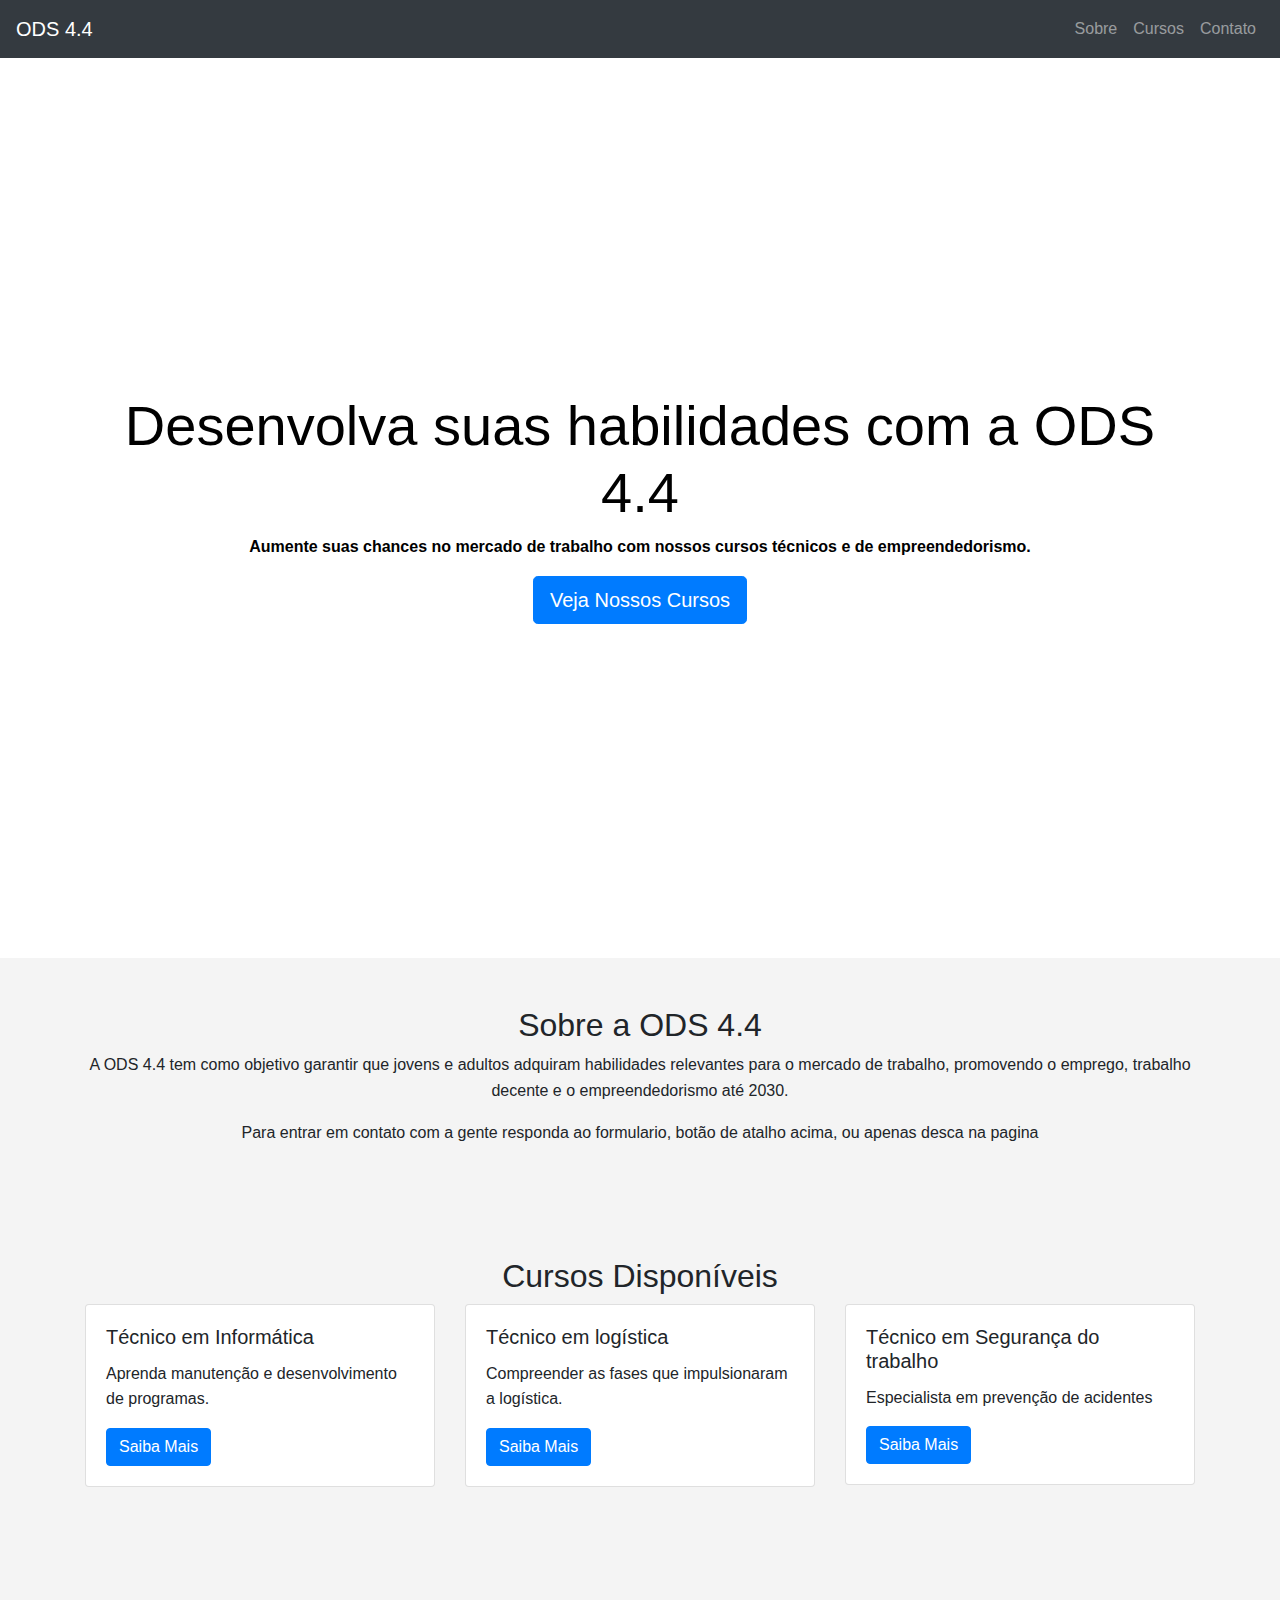
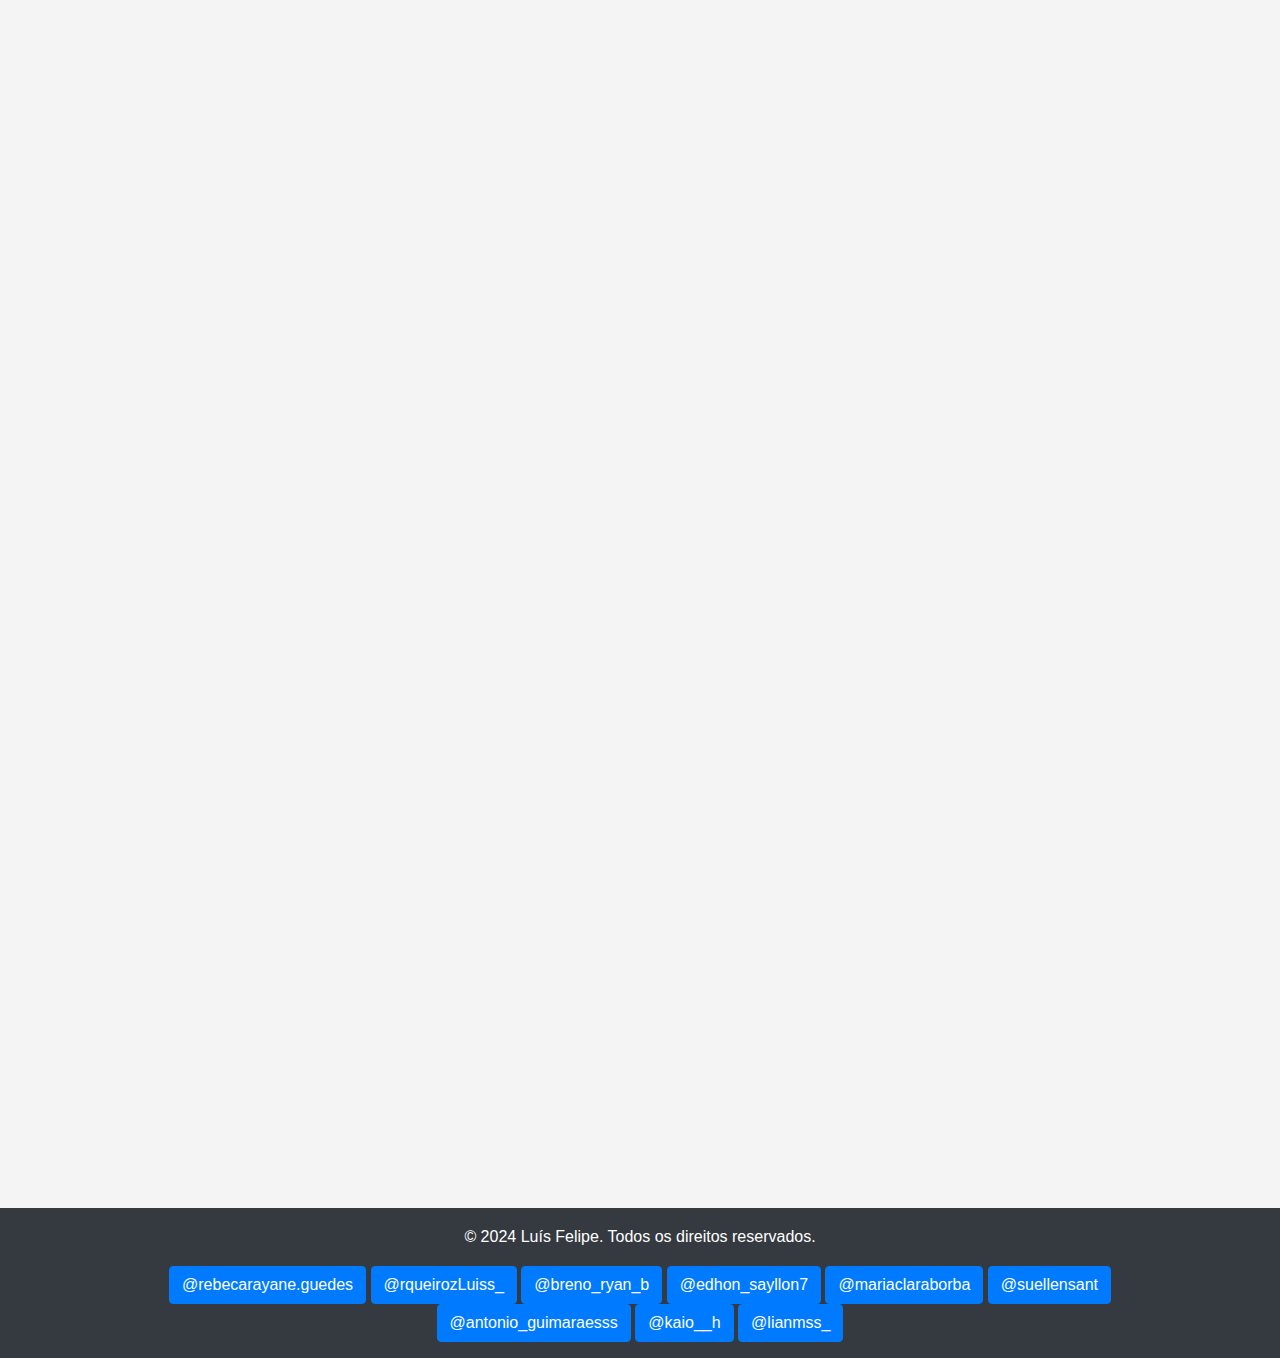
<file: index.html>
<!DOCTYPE html><!DOCTYPE html>
<html lang="pt-br">
<head>
    <meta charset="UTF-8">
    <meta name="viewport" content="width=device-width, initial-scale=1.0">
    <title>Plataforma de Qualificação Técnica para Jovens</title>
    <link rel="stylesheet" href="https://stackpath.bootstrapcdn.com/bootstrap/4.5.2/css/bootstrap.min.css">
    <link rel="stylesheet" href="style.css">
</head>
<body>
    <!-- Navegação -->
    <nav class="navbar navbar-expand-lg navbar-dark bg-dark">
        <a class="navbar-brand" href="#">ODS 4.4</a>
        <button class="navbar-toggler" type="button" data-toggle="collapse" data-target="#navbarNav" aria-controls="navbarNav" aria-expanded="false" aria-label="Toggle navigation">
            <span class="navbar-toggler-icon"></span>
        </button>
        <div class="collapse navbar-collapse" id="navbarNav">
            <ul class="navbar-nav ml-auto">
                <li class="nav-item"><a class="nav-link" href="#about">Sobre</a></li>
                <li class="nav-item"><a class="nav-link" href="#courses">Cursos</a></li>
                <li class="nav-item"><a class="nav-link" href="#contact">Contato</a></li>
            </ul>
        </div>
    </nav>

    <!-- Cabeçalho -->
    <header class="hero">
        <div class="container">
            <h1>Desenvolva suas habilidades com a ODS 4.4</h1>
            <p><b>Aumente suas chances no mercado de trabalho com nossos cursos técnicos e de empreendedorismo.</b></p>
            <a href="#courses" class="btn btn-primary btn-lg">Veja Nossos Cursos</a>
        </div>
    </header>

    <!-- Sobre -->
    <section id="about" class="about py-5">
        <div class="container">
            <h2 class="text-center">Sobre a ODS 4.4</h2>
            <p class="text-center">A ODS 4.4 tem como objetivo garantir que jovens e adultos adquiram habilidades relevantes para o mercado de trabalho, promovendo o emprego, trabalho decente e o empreendedorismo até 2030.</p>
            <p class="text-center">Para entrar em contato com a gente responda ao formulario, botão de atalho acima, ou apenas desca na pagina</p>
        </div>
    </section>

    <!-- Cursos -->
    <section id="courses" class="courses py-5">
        <div class="container">
            <h2 class="text-center">Cursos Disponíveis</h2>
            <div class="row">
                <div class="col-md-4">
                    <div class="card course-card">
                        <div class="card-body">
                            <h5 class="card-title">Técnico em Informática</h5>
                            <p class="card-text">Aprenda manutenção e desenvolvimento de programas.</p>
                            <a href="infor.html" class="btn btn-primary">Saiba Mais</a>
                        </div>
                    </div>
                </div>
                <div class="col-md-4">
                    <div class="card course-card">
                        <div class="card-body">
                            <h5 class="card-title">Técnico em logística</h5>
                            <p class="card-text">Compreender as fases que impulsionaram a logística.</p>
                            <a href="logi.html" class="btn btn-primary">Saiba Mais</a>
                        </div>
                    </div>
                </div>
                <div class="col-md-4">
                    <div class="card course-card">
                        <div class="card-body">
                            <h5 class="card-title">Técnico em Segurança do trabalho</h5>
                            <p class="card-text">Especialista em prevenção de acidentes</p>
                            <a href="seg.html" class="btn btn-primary">Saiba Mais</a>
                        </div>
                    </div>
                </div>
            </div>
        </div>
    </section>

    <!-- Contato -->
    <section id="contact" class="contact py-5">
        <iframe width="100%" height="1150px" src="https://forms.office.com/Pages/ResponsePage.aspx?id=DQSIkWdsW0yxEjajBLZtrQAAAAAAAAAAAANAATKjnyxUMzlaREVLMzRGSDJJNDFQSUpLVzdQUlhDSi4u&embed=true" frameborder="0" marginwidth="0" marginheight="0" style="border: none; max-width:100%; max: height 2000px;" allowfullscreen webkitallowfullscreen mozallowfullscreen msallowfullscreen></iframe>
    </section>
    <!-- Rodapé -->
    <footer class="footer bg-dark text-white py-3">
        <div class="container text-center">
            <p>© 2024 Luís Felipe. Todos os direitos reservados.</p>
            <a href="https://www.instagram.com/rebecarayane.guedes/" class="btn btn-primary">@rebecarayane.guedes</a>
            <a href="https://www.instagram.com/queirozluiss_/" class="btn btn-primary">@rqueirozLuiss_</a>
            <a href="https://www.instagram.com/breno_ryan_b/" class="btn btn-primary">@breno_ryan_b</a>
            <a href="https://www.instagram.com/edhon_sayllon7/" class="btn btn-primary">@edhon_sayllon7</a>
            <a href="https://www.instagram.com/mariaclaraborba._/" class="btn btn-primary">@mariaclaraborba</a>
            <a href="https://www.instagram.com/suellensant.___/" class="btn btn-primary">@suellensant</a>
            <br>
            <a href="https://www.instagram.com/antonio_guimaraesss/" class="btn btn-primary">@antonio_guimaraesss</a>
            <a href="https://www.instagram.com/kaio__h/" class="btn btn-primary">@kaio__h</a>
            <a href="https://www.instagram.com/lianmss_/" class="btn btn-primary">@lianmss_</a>
        </div>
    </footer>

    <!-- Inclua jQuery, Popper.js e Bootstrap JS -->
    <script src="https://code.jquery.com/jquery-3.5.1.slim.min.js" defer></script>
    <script src="https://cdn.jsdelivr.net/npm/@popperjs/core@2.9.3/dist/umd/popper.min.js" defer></script>
    <script src="https://stackpath.bootstrapcdn.com/bootstrap/4.5.2/js/bootstrap.min.js" defer></script>
</body>
</html>
</file>
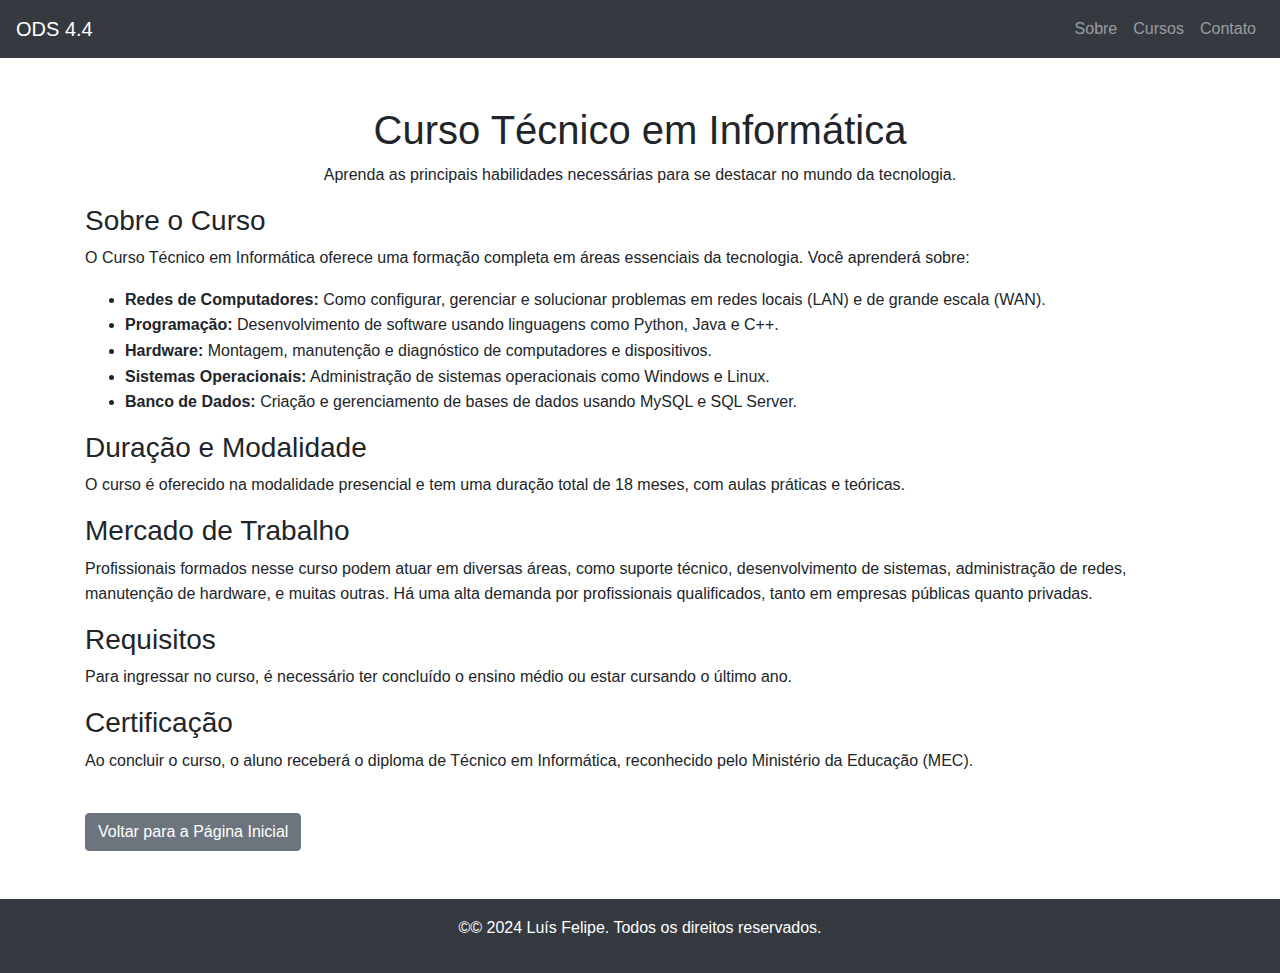
<file: infor.html>
<!DOCTYPE html>
<html lang="pt-br">
<head>
    <meta charset="UTF-8">
    <meta name="viewport" content="width=device-width, initial-scale=1.0">
    <title>Curso T&eacute;cnico em Inform&aacute;tica</title>
    <link rel="stylesheet" href="https://stackpath.bootstrapcdn.com/bootstrap/4.5.2/css/bootstrap.min.css">
    <link rel="stylesheet" href="style.css">
</head>
<body>
    <!-- Navega&ccedil;&atilde;o -->
    <nav class="navbar navbar-expand-lg navbar-dark bg-dark">
        <a class="navbar-brand" href="index.html">ODS 4.4</a>
        <button class="navbar-toggler" type="button" data-toggle="collapse" data-target="#navbarNav" aria-controls="navbarNav" aria-expanded="false" aria-label="Toggle navigation">
            <span class="navbar-toggler-icon"></span>
        </button>
        <div class="collapse navbar-collapse" id="navbarNav">
            <ul class="navbar-nav ml-auto">
                <li class="nav-item"><a class="nav-link" href="index.html#about">Sobre</a></li>
                <li class="nav-item"><a class="nav-link" href="index.html#courses">Cursos</a></li>
                <li class="nav-item"><a class="nav-link" href="index.html#contact">Contato</a></li>
            </ul>
        </div>
    </nav>

    <!-- Conte&uacute;do principal -->
    <section class="py-5">
        <div class="container">
            <h1 class="text-center">Curso T&eacute;cnico em Inform&aacute;tica</h1>
            <p class="text-center">Aprenda as principais habilidades necess&aacute;rias para se destacar no mundo da tecnologia.</p>

            <h3>Sobre o Curso</h3>
            <p>O Curso T&eacute;cnico em Inform&aacute;tica oferece uma forma&ccedil;&atilde;o completa em &aacute;reas essenciais da tecnologia. Voc&ecirc; aprender&aacute; sobre:</p>
            <ul>
                <li><strong>Redes de Computadores:</strong> Como configurar, gerenciar e solucionar problemas em redes locais (LAN) e de grande escala (WAN).</li>
                <li><strong>Programa&ccedil;&atilde;o:</strong> Desenvolvimento de software usando linguagens como Python, Java e C++.</li>
                <li><strong>Hardware:</strong> Montagem, manuten&ccedil;&atilde;o e diagn&oacute;stico de computadores e dispositivos.</li>
                <li><strong>Sistemas Operacionais:</strong> Administra&ccedil;&atilde;o de sistemas operacionais como Windows e Linux.</li>
                <li><strong>Banco de Dados:</strong> Cria&ccedil;&atilde;o e gerenciamento de bases de dados usando MySQL e SQL Server.</li>
            </ul>

            <h3>Dura&ccedil;&atilde;o e Modalidade</h3>
            <p>O curso &eacute; oferecido na modalidade presencial e tem uma dura&ccedil;&atilde;o total de 18 meses, com aulas pr&aacute;ticas e te&oacute;ricas.</p>

            <h3>Mercado de Trabalho</h3>
            <p>Profissionais formados nesse curso podem atuar em diversas &aacute;reas, como suporte t&eacute;cnico, desenvolvimento de sistemas, administra&ccedil;&atilde;o de redes, manuten&ccedil;&atilde;o de hardware, e muitas outras. H&aacute; uma alta demanda por profissionais qualificados, tanto em empresas p&uacute;blicas quanto privadas.</p>

            <h3>Requisitos</h3>
            <p>Para ingressar no curso, &eacute; necess&aacute;rio ter conclu&iacute;do o ensino m&eacute;dio ou estar cursando o &uacute;ltimo ano.</p>

            <h3>Certifica&ccedil;&atilde;o</h3>
            <p>Ao concluir o curso, o aluno receber&aacute; o diploma de T&eacute;cnico em Inform&aacute;tica, reconhecido pelo Minist&eacute;rio da Educa&ccedil;&atilde;o (MEC).</p>

            <a href="index.html" class="btn btn-secondary mt-4">Voltar para a P&aacute;gina Inicial</a>
        </div>
    </section>

    <!-- Rodap&eacute; -->
    <footer class="footer bg-dark text-white py-3">
        <div class="container text-center">
            <p>&copy;© 2024 Luís Felipe. Todos os direitos reservados.</p>
        </div>
    </footer>

    <!-- Scripts -->
    <script src="https://code.jquery.com/jquery-3.5.1.slim.min.js"></script>
    <script src="https://cdn.jsdelivr.net/npm/bootstrap@4.5.2/dist/js/bootstrap.bundle.min.js"></script>
</body>
</html>
</file>
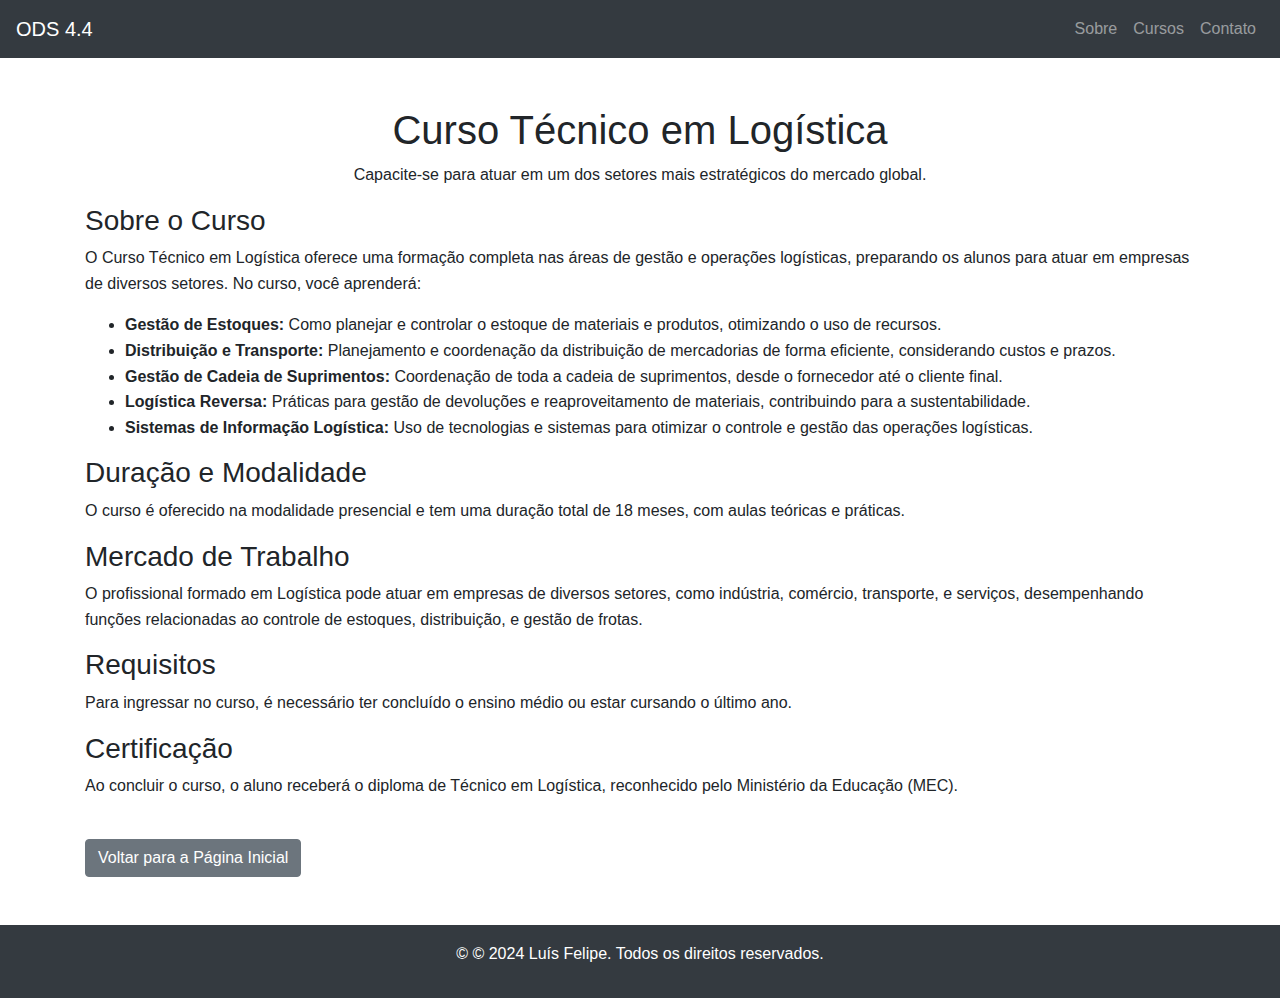
<file: logi.html>
<!DOCTYPE html>
<html lang="pt-br">
<head>
    <meta charset="UTF-8">
    <meta name="viewport" content="width=device-width, initial-scale=1.0">
    <title>Curso T&eacute;cnico em Log&iacute;stica</title>
    <link rel="stylesheet" href="https://stackpath.bootstrapcdn.com/bootstrap/4.5.2/css/bootstrap.min.css">
    <link rel="stylesheet" href="style.css">
</head>
<body>
    <!-- Navega&ccedil;&atilde;o -->
    <nav class="navbar navbar-expand-lg navbar-dark bg-dark">
        <a class="navbar-brand" href="index.html">ODS 4.4</a>
        <button class="navbar-toggler" type="button" data-toggle="collapse" data-target="#navbarNav" aria-controls="navbarNav" aria-expanded="false" aria-label="Toggle navigation">
            <span class="navbar-toggler-icon"></span>
        </button>
        <div class="collapse navbar-collapse" id="navbarNav">
            <ul class="navbar-nav ml-auto">
                <li class="nav-item"><a class="nav-link" href="index.html#about">Sobre</a></li>
                <li class="nav-item"><a class="nav-link" href="index.html#courses">Cursos</a></li>
                <li class="nav-item"><a class="nav-link" href="index.html#contact">Contato</a></li>
            </ul>
        </div>
    </nav>

    <!-- Conte&uacute;do principal -->
    <section class="py-5">
        <div class="container">
            <h1 class="text-center">Curso T&eacute;cnico em Log&iacute;stica</h1>
            <p class="text-center">Capacite-se para atuar em um dos setores mais estrat&eacute;gicos do mercado global.</p>

            <h3>Sobre o Curso</h3>
            <p>O Curso T&eacute;cnico em Log&iacute;stica oferece uma forma&ccedil;&atilde;o completa nas &aacute;reas de gest&atilde;o e opera&ccedil;&otilde;es log&iacute;sticas, preparando os alunos para atuar em empresas de diversos setores. No curso, voc&ecirc; aprender&aacute;:</p>
            <ul>
                <li><strong>Gest&atilde;o de Estoques:</strong> Como planejar e controlar o estoque de materiais e produtos, otimizando o uso de recursos.</li>
                <li><strong>Distribui&ccedil;&atilde;o e Transporte:</strong> Planejamento e coordena&ccedil;&atilde;o da distribui&ccedil;&atilde;o de mercadorias de forma eficiente, considerando custos e prazos.</li>
                <li><strong>Gest&atilde;o de Cadeia de Suprimentos:</strong> Coordena&ccedil;&atilde;o de toda a cadeia de suprimentos, desde o fornecedor at&eacute; o cliente final.</li>
                <li><strong>Log&iacute;stica Reversa:</strong> Pr&aacute;ticas para gest&atilde;o de devolu&ccedil;&otilde;es e reaproveitamento de materiais, contribuindo para a sustentabilidade.</li>
                <li><strong>Sistemas de Informa&ccedil;&atilde;o Log&iacute;stica:</strong> Uso de tecnologias e sistemas para otimizar o controle e gest&atilde;o das opera&ccedil;&otilde;es log&iacute;sticas.</li>
            </ul>

            <h3>Dura&ccedil;&atilde;o e Modalidade</h3>
            <p>O curso &eacute; oferecido na modalidade presencial e tem uma dura&ccedil;&atilde;o total de 18 meses, com aulas te&oacute;ricas e pr&aacute;ticas.</p>

            <h3>Mercado de Trabalho</h3>
            <p>O profissional formado em Log&iacute;stica pode atuar em empresas de diversos setores, como ind&uacute;stria, com&eacute;rcio, transporte, e servi&ccedil;os, desempenhando fun&ccedil;&otilde;es relacionadas ao controle de estoques, distribui&ccedil;&atilde;o, e gest&atilde;o de frotas.</p>

            <h3>Requisitos</h3>
            <p>Para ingressar no curso, &eacute; necess&aacute;rio ter conclu&iacute;do o ensino m&eacute;dio ou estar cursando o &uacute;ltimo ano.</p>

            <h3>Certifica&ccedil;&atilde;o</h3>
            <p>Ao concluir o curso, o aluno receber&aacute; o diploma de T&eacute;cnico em Log&iacute;stica, reconhecido pelo Minist&eacute;rio da Educa&ccedil;&atilde;o (MEC).</p>

            <a href="index.html" class="btn btn-secondary mt-4">Voltar para a P&aacute;gina Inicial</a>
        </div>
    </section>

    <!-- Rodap&eacute; -->
    <footer class="footer bg-dark text-white py-3">
        <div class="container text-center">
            <p>&copy; © 2024 Luís Felipe. Todos os direitos reservados.</p>
        </div>
    </footer>

    <!-- Scripts -->
    <script src="https://code.jquery.com/jquery-3.5.1.slim.min.js"></script>
    <script src="https://cdn.jsdelivr.net/npm/bootstrap@4.5.2/dist/js/bootstrap.bundle.min.js"></script>
</body>
</html>
</file>
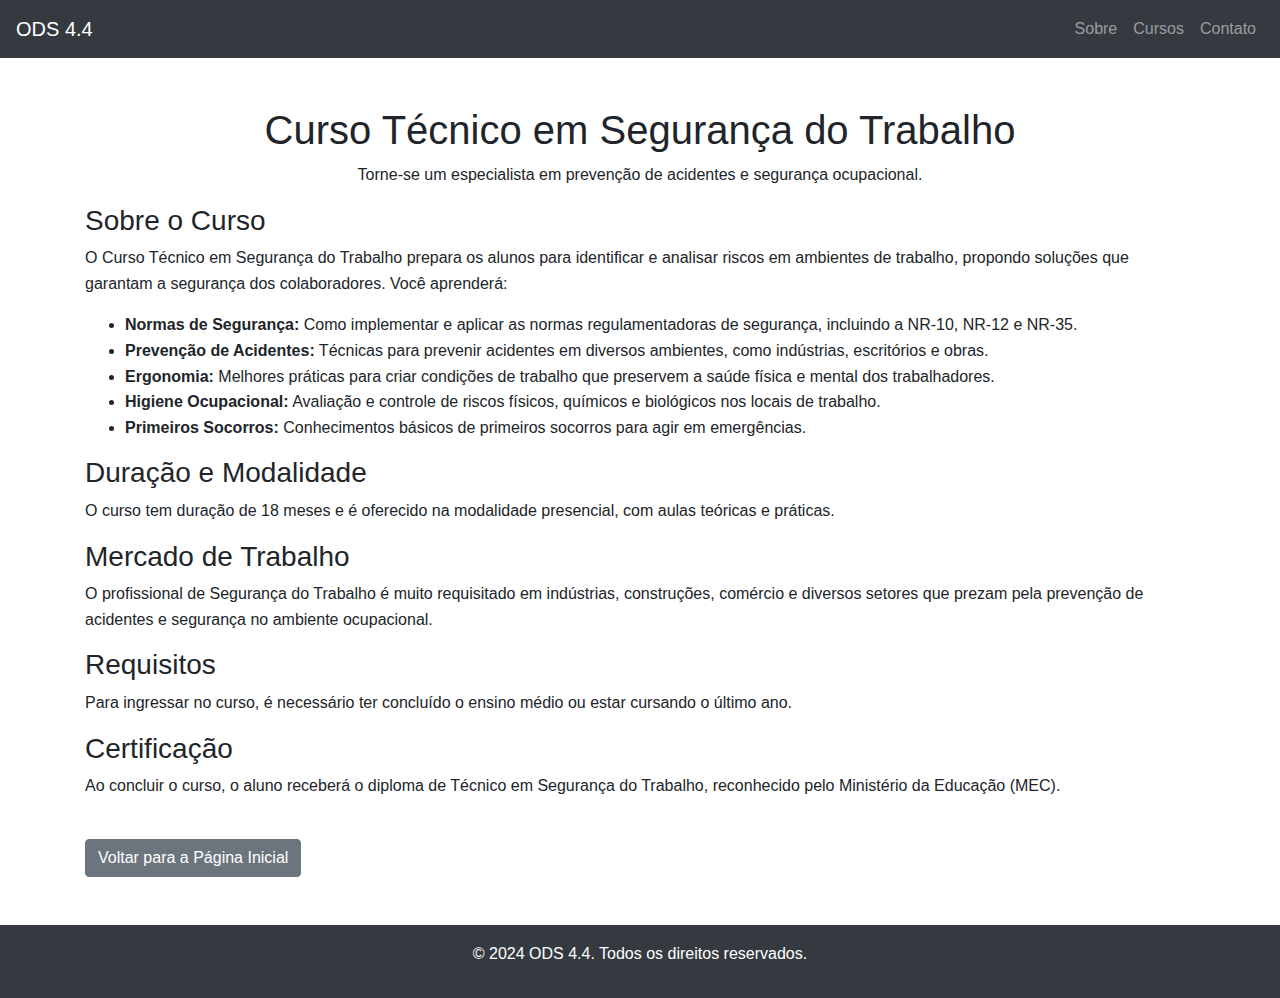
<file: seg.html>
<!DOCTYPE html>
<html lang="pt-br">
<head>
    <meta charset="UTF-8">
    <meta name="viewport" content="width=device-width, initial-scale=1.0">
    <title>Curso T&eacute;cnico em Seguran&ccedil;a do Trabalho</title>
    <link rel="stylesheet" href="https://stackpath.bootstrapcdn.com/bootstrap/4.5.2/css/bootstrap.min.css">
    <link rel="stylesheet" href="style.css">
</head>
<body>
    <!-- Navega&ccedil;&atilde;o -->
    <nav class="navbar navbar-expand-lg navbar-dark bg-dark">
        <a class="navbar-brand" href="index.html">ODS 4.4</a>
        <button class="navbar-toggler" type="button" data-toggle="collapse" data-target="#navbarNav" aria-controls="navbarNav" aria-expanded="false" aria-label="Toggle navigation">
            <span class="navbar-toggler-icon"></span>
        </button>
        <div class="collapse navbar-collapse" id="navbarNav">
            <ul class="navbar-nav ml-auto">
                <li class="nav-item"><a class="nav-link" href="index.html#about">Sobre</a></li>
                <li class="nav-item"><a class="nav-link" href="index.html#courses">Cursos</a></li>
                <li class="nav-item"><a class="nav-link" href="index.html#contact">Contato</a></li>
            </ul>
        </div>
    </nav>

    <!-- Conte&uacute;do principal -->
    <section class="py-5">
        <div class="container">
            <h1 class="text-center">Curso T&eacute;cnico em Seguran&ccedil;a do Trabalho</h1>
            <p class="text-center">Torne-se um especialista em preven&ccedil;&atilde;o de acidentes e seguran&ccedil;a ocupacional.</p>

            <h3>Sobre o Curso</h3>
            <p>O Curso T&eacute;cnico em Seguran&ccedil;a do Trabalho prepara os alunos para identificar e analisar riscos em ambientes de trabalho, propondo solu&ccedil;&otilde;es que garantam a seguran&ccedil;a dos colaboradores. Voc&ecirc; aprender&aacute;:</p>
            <ul>
                <li><strong>Normas de Seguran&ccedil;a:</strong> Como implementar e aplicar as normas regulamentadoras de seguran&ccedil;a, incluindo a NR-10, NR-12 e NR-35.</li>
                <li><strong>Preven&ccedil;&atilde;o de Acidentes:</strong> T&eacute;cnicas para prevenir acidentes em diversos ambientes, como ind&uacute;strias, escrit&oacute;rios e obras.</li>
                <li><strong>Ergonomia:</strong> Melhores pr&aacute;ticas para criar condi&ccedil;&otilde;es de trabalho que preservem a sa&uacute;de f&iacute;sica e mental dos trabalhadores.</li>
                <li><strong>Higiene Ocupacional:</strong> Avalia&ccedil;&atilde;o e controle de riscos f&iacute;sicos, qu&iacute;micos e biol&oacute;gicos nos locais de trabalho.</li>
                <li><strong>Primeiros Socorros:</strong> Conhecimentos b&aacute;sicos de primeiros socorros para agir em emerg&ecirc;ncias.</li>
            </ul>

            <h3>Dura&ccedil;&atilde;o e Modalidade</h3>
            <p>O curso tem dura&ccedil;&atilde;o de 18 meses e &eacute; oferecido na modalidade presencial, com aulas te&oacute;ricas e pr&aacute;ticas.</p>

            <h3>Mercado de Trabalho</h3>
            <p>O profissional de Seguran&ccedil;a do Trabalho &eacute; muito requisitado em ind&uacute;strias, constru&ccedil;&otilde;es, com&eacute;rcio e diversos setores que prezam pela preven&ccedil;&atilde;o de acidentes e seguran&ccedil;a no ambiente ocupacional.</p>

            <h3>Requisitos</h3>
            <p>Para ingressar no curso, &eacute; necess&aacute;rio ter conclu&iacute;do o ensino m&eacute;dio ou estar cursando o &uacute;ltimo ano.</p>

            <h3>Certifica&ccedil;&atilde;o</h3>
            <p>Ao concluir o curso, o aluno receber&aacute; o diploma de T&eacute;cnico em Seguran&ccedil;a do Trabalho, reconhecido pelo Minist&eacute;rio da Educa&ccedil;&atilde;o (MEC).</p>

            <a href="index.html" class="btn btn-secondary mt-4">Voltar para a P&aacute;gina Inicial</a>
        </div>
    </section>

    <!-- Rodap&eacute; -->
    <footer class="footer bg-dark text-white py-3">
        <div class="container text-center">
            <p>&copy; 2024 ODS 4.4. Todos os direitos reservados.</p>
        </div>
    </footer>

    <!-- Scripts -->
    <script src="https://code.jquery.com/jquery-3.5.1.slim.min.js"></script>
    <script src="https://cdn.jsdelivr.net/npm/bootstrap@4.5.2/dist/js/bootstrap.bundle.min.js"></script>
</body>
</html>
</file>
<file: style.css>
body {
    font-family: 'Arial', sans-serif;
    line-height: 1.6;
}

.hero {
    background: url('https://images.unsplash.com/photo-1556761175-4b46a572b786?crop=entropy&cs=tinysrgb&fit=max&fm=jpg&ixid=MnwzNjUyOXwwfDF8c2VhcmNofDd8fGVkdWNhdGlvbnxlbnwwfHx8fDE2MjY4MzU1Nzc&ixlib=rb-1.2.1&q=80&w=1080') no-repeat center center/cover;
    height: 100vh;
    color: Black;
    text-align: center;
    display: flex;
    justify-content: center;
    align-items: center;
}

.hero h1 {
    font-size: 3.5rem;
}

.about, .courses, .contact {
    background-color: #f4f4f4;
}

.course-card {
    margin-bottom: 20px;
}

/* Rodapé */
.footer {
    position: relative;
    bottom: 0;
    width: 100%;
    text-align: center;
}

/* Responsividade */
@media (max-width: 768px) {
    .hero h1 {
        font-size: 2.5rem;
    }
}
</file>
